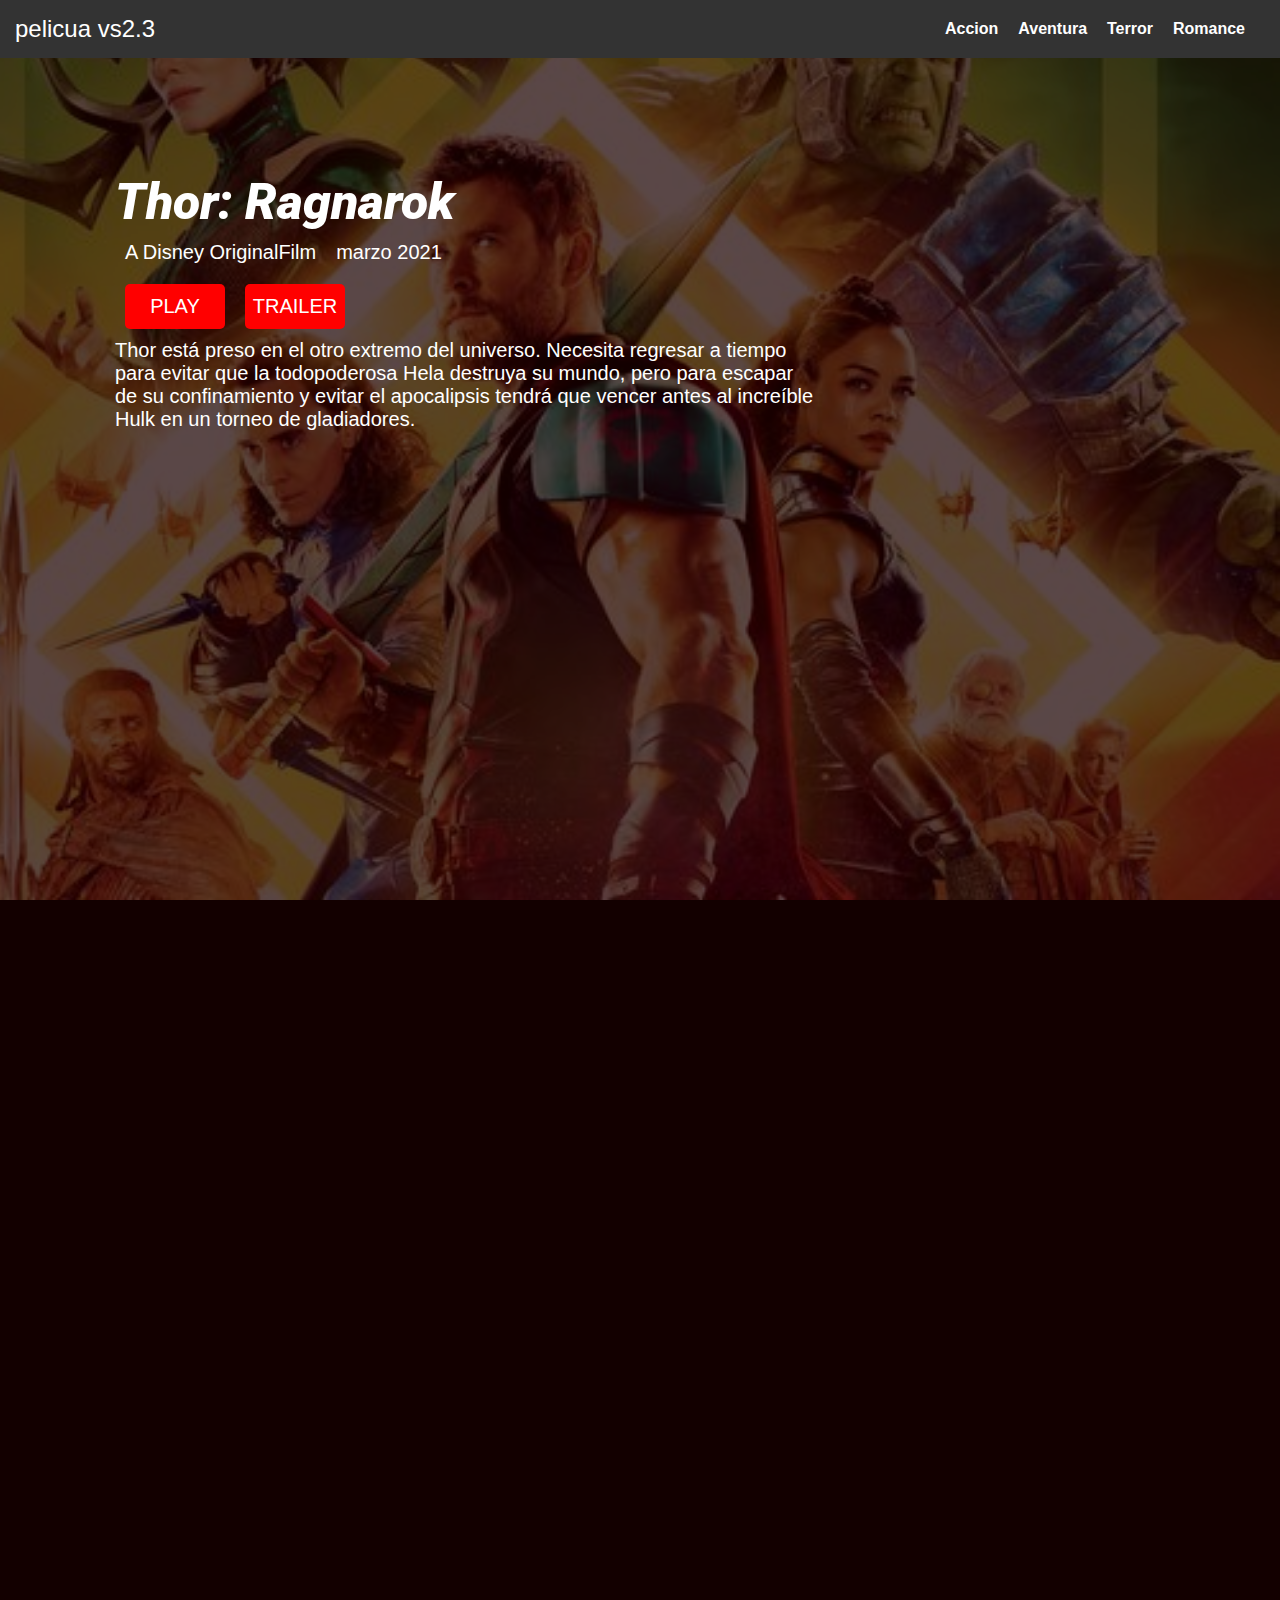
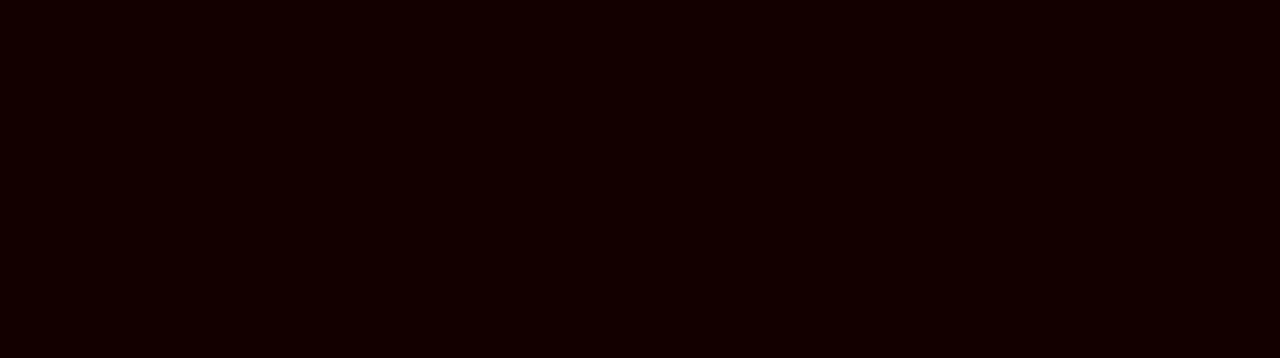
<file: descripcion.html>
<!DOCTYPE html>
<html lang="en">
<head>
    <meta charset="UTF-8">
    <meta name="viewport" content="width=device-width, initial-scale=1.0">
    <title>Document</title>
    <link rel="stylesheet" href="descripcion.css">

    <link rel="preconnect" href="https://fonts.googleapis.com">
<link rel="preconnect" href="https://fonts.gstatic.com" crossorigin>
<link href="https://fonts.googleapis.com/css2?family=Protest+Revolution&family=Roboto:ital,wght@0,100;0,300;0,400;0,500;0,700;0,900;1,100;1,300;1,400;1,500;1,700;1,900&display=swap" rel="stylesheet">
</head>
<body>
    <header>
        <div class="logo">pelicua vs2.3</div>
        <nav>
            <div class="menu-toggle">&#9776; Menú</div>
            <ul class="menu">
                <li><a href="#">Accion</a></li>
                <li><a href="#">Aventura</a></li>
                <li><a href="#">Terror</a></li>
                <li><a href="#">Romance</a></li>
            </ul>
        </nav>
    </header>

    <div class="linea">

    </div>

    <main class="informacion">
        <h1>Thor: Ragnarok</h1>
        <div class="t">
            <P>A Disney OriginalFilm </P>
            <p>marzo 2021</p>
        </div>

        <div class="contenedor">
            <div class="cont">
        <a href="peli.html">PLAY</a>
    </div>

    <div class="cont">
    <a href="https://youtu.be/ue80QwXMRHg?si=XUI07mn7aQ4gW_6u">TRAILER</a>
</div>
    </div>
        <h4>Thor está preso en el otro extremo del universo. Necesita regresar a tiempo para evitar que la todopoderosa Hela destruya su mundo, pero para escapar de su confinamiento y evitar el apocalipsis tendrá que vencer antes al increíble Hulk en un torneo de gladiadores.</h4>
    </main>

    <script src="inndex.js"></script>
</body>
</html>
</file>
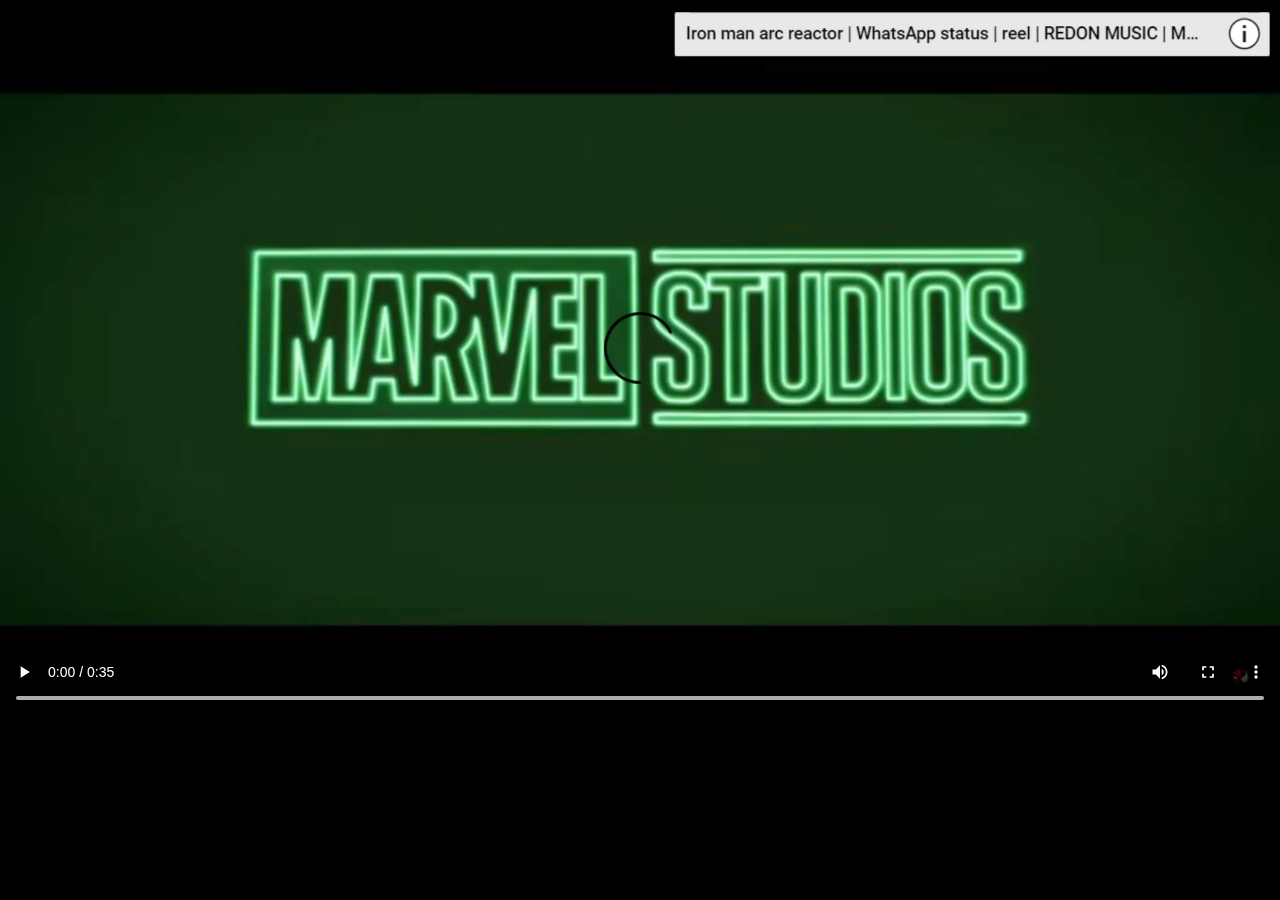
<file: peli.html>
<!DOCTYPE html>
<html lang="en">
<head>
    <meta charset="UTF-8">
    <meta name="viewport" content="width=device-width, initial-scale=1.0">
    <title>Document</title>
    <link rel="stylesheet" href="estilo.css">
</head>
<body>
    <main class="peli">
        <video src="My Movie.mp4" loop controls ></video>
    </main>
</body>
</html>
</file>
<file: descripcion.css>
*{
    margin: 0;
    padding: 0;
    box-sizing: border-box;
   
}

body {
   
     font-family: Arial, sans-serif; 
     background-color: #000000; 
    background-image: url(thor2.jpg);
    background-repeat: no-repeat;
    background-size: cover;
    background-position: right;
    background-attachment: fixed;
    overflow: hidden;
    

}

header {
    background-color: #333333;
    color: #fff;
    padding: 15px;
    display: flex;
    justify-content: space-between;
    align-items: center;

   
}

.logo {
    font-size: 1.5em;
}

nav {
    display: flex;
    align-items: center;
}

.menu-toggle {
    cursor: pointer;
    display: none;
}

.menu {
    list-style: none;
    display: flex;
    margin: 0;
    padding: 0;
}

.menu li {
    margin-right: 20px;
}

.menu a {
    text-decoration: none;
    color: #fff;
    font-weight: bold;
}

@media screen and (max-width: 395px) {
    .menu {
        display: none;
        flex-direction: column;
        position: absolute;
        top: 60px;
        left: 0;
        background-color: #333333;
        width: 100%;
    }

    .menu.show {
        display: flex;
    }

    .menu-toggle {
        display: block;
    }

    .menu li {
        margin-right: 0;
        margin-bottom: 10px;
    }
}


main{
    padding: 115px;
    padding-left: -160px;
    background-color: rgba(27, 0, 0, 0.723); 
    width: 100%;
    height: 1900px;
   
    
}





.informacion h1{
    font-size: 50px;
    color: rgb(255, 255, 255);
    font-family: "Roboto", sans-serif;
  font-weight: 900;
  font-style: italic;
 
}

.t{
    display: flex;
   

}

.t p{
    font-size: 20px;
    margin: 10px;
    color: #fff;
    
}

.contenedor{
    display: flex;
  
}

.cont a{
    display: flex;
   justify-content: center;
    width: 100px;
    text-align: center;
    font-size: 20px;
    margin: 10px;
    text-decoration: none;
    color: #fff;
    padding: 11px;
    background-color: red;
    border-radius: 5px;
}



.informacion h4{
    font-size: 20px;
    width: 700px;
    color: #fff;
   font-weight: 200;
}

.contenedor a:hover{
    background-color: rgb(207, 6, 6);
    color: #fff;
}


@media screen and (max-width: 433px) {
    .menu {
        display: none;
        flex-direction: column;
        position: absolute;
        top: 60px;
        left: 0;
        background-color: #333333;
        width: 100%;
    }

    .menu.show {
        display: flex;
    }

    .menu-toggle {
        display: block;
    }

    .menu li {
        margin-right: 0;
        margin-bottom: 10px;
    }
}





@media screen and (max-width: 395px){
    .informacion {
        padding: 0;
        padding-left: 0;
     
      
    }

    .cont a{
        padding: 5;
    }

    .informacion h4{
        width: 370px;
        margin-left: 10px;
        
    }
}


@media screen and (max-width: 433px){
    body{
        font-family: Arial, sans-serif; 
        background-color: #000000; 
       background-image: url(thor2.jpg);
       background-repeat: no-repeat;
       background-size: cover;
      
       
    }
    .informacion {
        padding: 0;
        padding-left: 0;
     
      
    }

    .cont a{
        padding: 5;
    }

    .informacion h4{
        width: 370px;
        margin-left: 10px;
        
    }
}

@media screen and (max-width: 800px){
    body{
        font-family: Arial, sans-serif; 
        background-color: #000000; 
       background-image: url(thor2.jpg);
       background-repeat: no-repeat;
       background-size: cover;
      
       
    }
    .informacion {
        padding: 0;
        padding-left: 0;
     
      
    }

    .cont a{
        padding: 5;
    }

    .informacion h4{
        width: 370px;
        margin-left: 10px;
        
    }
}
</file>
<file: estilo.css>
body {
    margin: 0;
    padding: 0;
    box-sizing: border-box;
    font-family: Arial, sans-serif;
      background-color: #000000;  

}

header {
    background-color: #333;
    color: #fff;
    padding: 15px;
    display: flex;
    justify-content: space-between;
    align-items: center;
   
}

.logo {
    font-size: 1.5em;
}

nav {
    display: flex;
    align-items: center;
}

.menu-toggle {
    cursor: pointer;
    display: none;
    
}

.menu {
    list-style: none;
    display: flex;
    margin: 0;
    padding: 0;
   
}

.menu li {
    margin-right: 20px;
    
}

.menu a {
    text-decoration: none;
    color: #fff;
    font-weight: bold;
   
}

@media screen and (max-width: 375px) {
    .menu {
        display: none;
        flex-direction: column;
        position: absolute;
        top: 60px;
        left: 0;
        background-color: #333;
        width: 100%;
        z-index: 1;
    }

    .menu.show {
        display: flex;
       
    }

    .menu-toggle {
        display: block;
        z-index: 1;
    }

    .menu li {
        margin-right: 0;
        margin-bottom: 10px;
        z-index: 1;
    }
}


.carrucer {
    width: 100%;
    height: 450px;
    margin: 50px auto 10;
    overflow-y: hidden;
    overflow-x: hidden;
   

}

.carrucer ul {
    display: flex;
    padding: 0;
    width: 400%;
    animation: carrucer 20s infinite alternate ease-in-out;
}

.carrucer li {
    width: 100%;
    list-style: none;
    position: relative;

}





.carrucer img{
    width: 100%;
    height: 400px;
    object-fit: contain;
}




@keyframes carrucer {
    0% {margin-left: 0;}
    20% {margin-left: 0;}

    25% {margin-left: -100%;}
    45% {margin-left: -100%;}

    50% {margin-left: -200%;}
    70% {margin-left: -200%;}

    75% {margin-left: -300%;}
    100% {margin-left: -300%;}
}

.contenedor {
    background-color: #804000cf;
    margin-top: 100px;
    display: grid;
    grid-template-columns:repeat(auto-fit, minmax(250px, 1fr));
    gap: 15px;
   
   
}

.columna {
   border-top: 2px solid #b09696;
   padding: 5px;
   border-radius: 15px;
   box-shadow: 0 5px 10px rgb(159, 138, 138);
   background-color: #ffffff;
   margin: 0 15px;
   
}

.columna img {
   /*max-width: 100%;  Asegura que las imágenes no excedan el ancho de la columna */
    width: 000px;
    height: 100px;
    margin-left: 30px;
    font-size: 10px;
    
}

h2{
    color: rgb(130, 86, 86);
}

h3{
   text-align: center;
   padding: 10px;
   margin-bottom: 50px;
   color: rgb(0, 0, 0);
  

}


input{
    margin-left: 1040px;
    margin-top: 10px;
    padding-left: 30px;
    font-size: 20px;
    border-radius: 20px;
    position: absolute;
    top: 500px;
    right: 100px;

}

 /* .buscar img{
    width: 25px;
    position: absolute;
    left: 978px;
    bottom: 103px;
    color: #fff;
}  */



.cartas{
    padding: 10px;
    display: flex;
    flex-wrap: wrap;
    overflow: hidden;
}


.carta{
    background-color: rgb(0, 0, 0);
    color: #fffafa;
   transition: all 0.3s ease-out;
   width: 120px;
   height: 310px;
   float: left;
   text-align: right;
   padding: 25px;

}


.poster{
    border-radius: 20px;
    width: 200px;
    height: 300px;
}

@media (hover: hover) {
   .poster:hover{
    transform: scale(1.1);
   z-index: 2;
   }
}

.carta figcaption{
    padding: 15px;
    margin-left: 25px;
    text-align: left;
    width: 180px;
   
}

.filter {
     visibility: hidden; 
    opacity: 0;
    position: absolute;
}


@keyframes show {
	from {
		opacity: 0;
		scale: 100%;
	}

	to {
		opacity: 1;
		scale: 100%;
	}
}







/* peli */

.peli video{
    width: 100%;
}



@media screen and (max-width: 480px) {
    .menu {
        display: none;
        flex-direction: column;
        position: absolute;
        top: 60px;
        left: 0;
        background-color: #333;
        width: 100%;
        z-index: 1;
    }

    .menu.show {
        display: flex;
       
    }

    .menu-toggle {
        display: block;
        z-index: 1;
    }

    .menu li {
        margin-right: 0;
        margin-bottom: 10px;
        z-index: 1;
    }
}






@media screen and (max-width: 480px){
    .carta{
        width: 100%;
        
    }

    

    body{
        margin: 0;
        padding: 0;
        font-family: Arial, sans-serif;
        background-color: #000000;
        
    }
    .poster {
        width: 300px;
        height: 300px;
        display: flex;
        
    }

    .carta img{
        width: 300px;
        margin-left: 50px;
    }

    
    figcaption{
        font-size: 20px;
      display: flex;
      transform: translate(58px);
      
    }

   

    .filtro-carta {
        font-size: 25px;

    }

    input{
        width: 250px; 
        height: 40px;
       transform: translateY(-160px);
      right: 130px;
    }

    .carrucer {
        position: relative;
        bottom: 100px;
        width: 100%;
        height: 350px;
        /* margin: 50px auto 10px;  */
        margin: -20px auto ;
        overflow-y: hidden;
        overflow-x: hidden;
        
    
    }


  }




  @media screen and (max-width: 500px) {
    .menu {
        display: none;
        flex-direction: column;
        position: absolute;
        top: 60px;
        left: 0;
        background-color: #333;
        width: 100%;
        z-index: 1;
    }

    .menu.show {
        display: flex;
       
    }

    .menu-toggle {
        display: block;
        z-index: 1;
    }

    .menu li {
        margin-right: 0;
        margin-bottom: 10px;
        z-index: 1;
    }
}







  @media screen and (max-width: 487px){
    .carta{
        width: 100%;
       
    }

    body{
        margin: 0;
        padding: 0;
        font-family: Arial, sans-serif;
        background-color: #000000;
        
    }
    .poster {
        width: 200px;
        height: 300px;
        display: flex;
       
    }

    .carta img{
        width: 180px;
        
    }

    
    figcaption{
        font-size: 20px;
      display: flex;
      transform: translate(-38px);
     
    }

   

    .filtro-carta {
        font-size: 25px;

    }

    input{
        width: 210px; 
        height: 40px;
       transform: translateY(-120px);
      right: 210px;
    }

    .carta figcaption{
        width: 200px;
       
    }

    .carrucer {
        position: relative;
        bottom: 80px;
        width: 100%;
        height: 350px;
        /* margin: 50px auto 10px;  */
        margin: -20px auto ;
        overflow-y: hidden;
        overflow-x: hidden;
        
    
    }


  }





  @media screen and (max-width: 680px){
    .carta{
        width: 100%;
       
    }

    body{
        margin: 0;
        padding: 0;
        font-family: Arial, sans-serif;
        background-color: #000000;
        
    }
    .poster {
        width: 200px;
        height: 300px;
        display: flex;
       
    }

    .carta img{
        width: 180px;
        
    }

    
    figcaption{
        font-size: 20px;
      display: flex;
      transform: translate(-38px);
     
    }

   

    .filtro-carta {
        font-size: 25px;

    }

    input{
        width: 410px; 
        height: 40px;
       transform: translateY(-120px);
      right: 210px;
    }

    .carta figcaption{
        width: 200px;
       
    }

    .carrucer {
        position: relative;
        bottom: 80px;
        width: 100%;
        height: 350px;
        /* margin: 50px auto 10px;  */
        margin: -20px auto ;
        overflow-y: hidden;
        overflow-x: hidden;
        
    
    }


  }






  @media screen and (max-width: 820px){
    .carta{
        width: 100%;
       
    }

    body{
        margin: 0;
        padding: 0;
        font-family: Arial, sans-serif;
        background-color: #000000;
        
    }
    .poster {
        width: 200px;
        height: 300px;
        display: flex;
       
    }

    .carta img{
        width: 180px;
        
    }

    
    figcaption{
        font-size: 20px;
      display: flex;
      transform: translate(-38px);
     
    }

   

    .filtro-carta {
        font-size: 25px;

    }

    input{
        width: 410px; 
        height: 40px;
       transform: translateY(-120px);
      right: 210px;
    }

    .carta figcaption{
        width: 200px;
       
    }

    .carrucer {
        position: relative;
        bottom: 80px;
        width: 100%;
        height: 350px;
        /* margin: 50px auto 10px;  */
        margin: -20px auto ;
        overflow-y: hidden;
        overflow-x: hidden;
        
    
    }


  }




  @media screen and (max-width: 560px){
    .carta{
        width: 100%;
       
    }

    body{
        margin: 0;
        padding: 0;
        font-family: Arial, sans-serif;
        background-color: #000000;
        
    }
    .poster {
        width: 200px;
        height: 300px;
        display: flex;
       
    }

    .carta img{
        width: 180px;
        
    }

    
    figcaption{
        font-size: 20px;
      display: flex;
      transform: translate(-38px);
     
    }

   

    .filtro-carta {
        font-size: 25px;

    }

    input{
        width: 330px; 
        height: 40px;
       transform: translateY(-120px);
      right: 180px;
    }

    .carta figcaption{
        width: 200px;
       
    }

    .carrucer {
        position: relative;
        bottom: 80px;
        width: 100%;
        height: 350px;
        /* margin: 50px auto 10px;  */
        margin: -20px auto ;
        overflow-y: hidden;
        overflow-x: hidden;
        
    
    }


  }




  @media screen and (max-width: 475px){
    .carta{
        width: 100%;
       
    }

    body{
        margin: 0;
        padding: 0;
        font-family: Arial, sans-serif;
        background-color: #000000;
        
    }
    .poster {
        width: 200px;
        height: 300px;
        display: flex;
       
    }

    .carta img{
        width: 280px;
        
    }

    
    figcaption{
        font-size: 20px;
      display: flex;
      transform: translate(88px);
     
    }

   

    .filtro-carta {
        font-size: 25px;

    }

    input{
        width: 330px; 
        height: 40px;
       transform: translateY(-110px);
      right: 150px;
    }

    .carta figcaption{
        width: 200px;
       
    }

    .carrucer {
        position: relative;
        bottom: 80px;
        width: 100%;
        height: 350px;
        /* margin: 50px auto 10px;  */
        margin: -20px auto ;
        overflow-y: hidden;
        overflow-x: hidden;
        
    
    }


  }


  @media screen and (max-width: 445px){
    .carta{
        width: 100%;
       
    }

    body{
        margin: 0;
        padding: 0;
        font-family: Arial, sans-serif;
        background-color: #000000;
        
    }
    .poster {
        width: 200px;
        height: 300px;
        display: flex;
       
    }

    .carta img{
        width: 280px;
        
    }

    
    figcaption{
        font-size: 20px;
      display: flex;
      transform: translate(88px);
     
    }

   

    .filtro-carta {
        font-size: 25px;

    }

    input{
        width: 330px; 
        height: 40px;
       transform: translateY(-110px);
      right: 120px;
    }

    .carta figcaption{
        width: 200px;
       
    }

    .carrucer {
        position: relative;
        bottom: 80px;
        width: 100%;
        height: 350px;
        /* margin: 50px auto 10px;  */
        margin: -20px auto ;
        overflow-y: hidden;
        overflow-x: hidden;
        
    
    }


  }





  @media screen and (max-width: 420px){
    .carta{
        width: 100%;
       
    }

    body{
        margin: 0;
        padding: 0;
        font-family: Arial, sans-serif;
        background-color: #000000;
        
    }
    .poster {
        width: 200px;
        height: 300px;
        display: flex;
       
    }

    .carta img{
        width: 280px;
        
    }

    
    figcaption{
        font-size: 20px;
      display: flex;
      transform: translate(88px);
     
    }

   

    .filtro-carta {
        font-size: 25px;

    }

    input{
        width: 320px; 
        height: 40px;
       transform: translateY(-110px);
      right: 100px;
    }

    .carta figcaption{
        width: 200px;
       
    }

    .carrucer {
        position: relative;
        bottom: 80px;
        width: 100%;
        height: 350px;
        /* margin: 50px auto 10px;  */
        margin: -20px auto ;
        overflow-y: hidden;
        overflow-x: hidden;
        
    
    }


  }




  @media screen and (max-width: 392px){
    .carta{
        width: 10%;
        
     
    }

    body{
        margin: 0;
        padding: 0;
        font-family: Arial, sans-serif;
        background-color: #000000;
       
    }
    .poster {
        width: 200px;
        height: 300px;
        
    }

    .carta img{
        width: 100;
       height: 200px;
      overflow: hidden;
      margin-left: 0px;
    }

    
    figcaption{
        font-size: 20px;
      display: flex;
      transform: translate(48px);
     
    }

   

    .filtro-carta {
        font-size: 25px;

    }

    input{
        width: 320px; 
        height: 40px;
       transform: translateY(-110px);
      right: 100px;
    }

   /*  .carta figcaption{
        width: 200px;
       
    } */

    .carrucer {
        position: relative;
        bottom: 80px;
        width: 100%;
        height: 350px;
        /* margin: 50px auto 10px;  */
        margin: -20px auto ;
        overflow-y: hidden;
        overflow-x: hidden;
        
    
    }


  }




/* prueva */

  @media screen and (max-width: 365px){
    .carta{
        width: 100%;
        margin: 3px; 
       
    }

    

    body{
        margin: 0;
        padding: 0;
        font-family: Arial, sans-serif;
        background-color: #f4eded;
       
       
    }
    .poster {
        width: 300px;
        height: 300px;
       
        

    }

    .carta img{
        width: 300px;
        margin-left: -20px;
        
    }

    
    figcaption {
        font-size: 20px;
      display: flex;
      transform: translate(28px);
      
    }

   

    .filtro-carta {
        font-size: 22px;

    }

    input{
       
        /* transform: translate(-20px);  */
        width: 250px; 
        height: 40px;
       transform: translateY(-170px);
      right: 145px;
       
      
    }

    .filter {
         visibility: hidden; 
        opacity: 0; 
        
        
    }

    .carta figcaption{
        width: 200px;
    }

    .carrucer {
        position: relative;
        bottom: 120px;
        width: 100%;
        height: 350px;
        /* margin: 50px auto 10px;  */
        margin: -20px auto ;
        overflow-y: hidden;
        overflow-x: hidden;
       
    
    }

  }



  @media screen and (max-width: 411px){
    .carta{
        width: 100%;
        margin: 3px; 
       
    }

    

    body{
        margin: 0;
        padding: 0;
        font-family: Arial, sans-serif;
        background-color: #f4eded;
       
       
    }
    .poster {
        width: 300px;
        height: 300px;
       
        

    }

    .carta img{
        width: 300px;
        margin-left: -10px;
        
    }

    
    figcaption {
        font-size: 20px;
      display: flex;
      transform: translate(28px);
      
    }

   

    .filtro-carta {
        font-size: 22px;

    }

    input{
       
        /* transform: translate(-20px);  */
        width: 250px; 
        height: 40px;
       transform: translateY(-170px);
      right: 165px;
       
      
    }

    .filter {
         visibility: hidden; 
        opacity: 0; 
        
        
    }

    .carta figcaption{
        width: 200px;
    }

    .carrucer {
        position: relative;
        bottom: 120px;
        width: 100%;
        height: 350px;
        /* margin: 50px auto 10px;  */
        margin: -20px auto ;
        overflow-y: hidden;
        overflow-x: hidden;
       
    
    }

  }







  /*responsi*/
  @media screen and (max-width: 280px) {
    .menu {
        display: none;
        flex-direction: column;
        position: absolute;
        top: 60px;
        left: 0;
        background-color: #333;
        width: 100%;
    }

    .menu.show {
        display: flex;
    }

    .menu-toggle {
        display: block;
    }

    .menu li {
        margin-right: 0;
        margin-bottom: 10px;
    }
}



@media screen and (max-width: 280px){
    .carta{
        width: 140px;
      margin: 20px;
    }

    

    body{
        margin: 0;
        padding: 0;
        font-family: Arial, sans-serif;
        background-color: #000000;
    }
    .poster{
        width: 210px;
        height: 230px;
       
        
       

    }

    
    figcaption{
        font-size: 20px;
       margin-left: 100px;
        
    }

   

    .filtro-carta {
        font-size: 15px;
       
       
    
       
    }

    input{
        margin-top: -10px;
       margin-right: -88px;
    }


  }



  /*responsi2*/
  @media screen and (max-width: 450px) {
    .menu {
        display: none;
        flex-direction: column;
        position: absolute;
        top: 60px;
        left: 0;
        background-color: #333;
        width: 100%;
    }

    .menu.show {
        display: flex;
    }

    .menu-toggle {
        display: block;
    }

    .menu li {
        margin-right: 0;
        margin-bottom: 10px;
    }
}



@media screen and (max-width: 820px){
    .carta{
        width: 140px;
      margin: 20px;
    }

    

    body{
        margin: 0;
        padding: 0;
        font-family: Arial, sans-serif;
        background-color: #000000;
    }
    .poster{
        width: 210px;
        height: 230px;
       
        
       

    }

    
    figcaption{
        font-size: 20px;
       margin-left: 100px;
        
    }

   

    .filtro-carta {
        font-size: 22px;
       
       
    
       
    }

    input{
        margin-top: -10px;
       margin-right: -88px;
    }


  }


  


  @media screen and (max-width: 420px){
    .peli{
        height: 100%;
    }
    .peli video{
        width: 100%;
    }
  }
</file>
